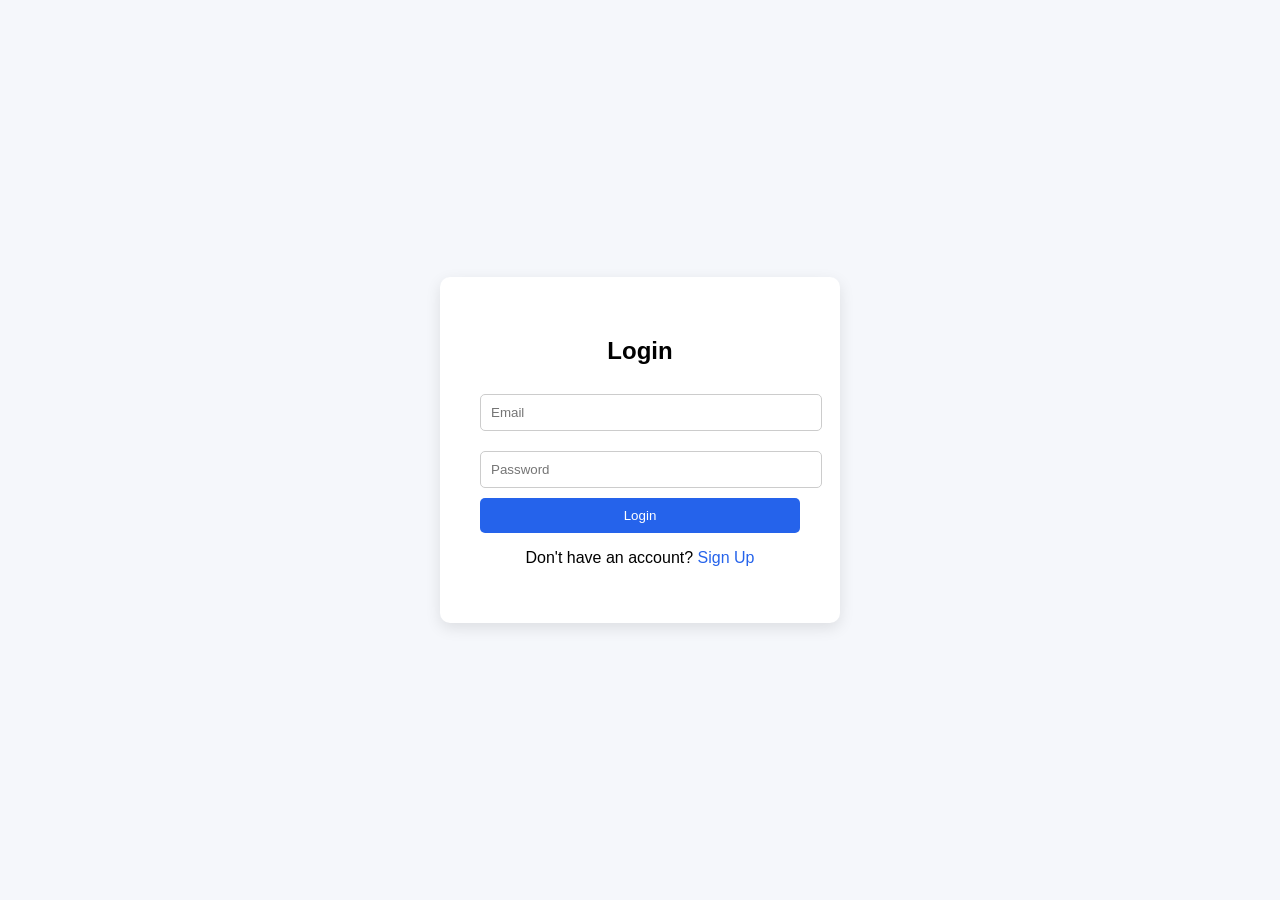
<file: auth.html>
<!DOCTYPE html>
<html>
<head>
<title>Seek 4 | Login</title>
<meta name="viewport" content="width=device-width, initial-scale=1.0">

<style>
body{
font-family:Arial;
background:#f5f7fb;
display:flex;
justify-content:center;
align-items:center;
height:100vh;
margin:0;
}

.container{
background:white;
padding:40px;
border-radius:10px;
width:320px;
box-shadow:0 5px 15px rgba(0,0,0,0.1);
text-align:center;
}

input{
width:100%;
padding:10px;
margin:10px 0;
border:1px solid #ccc;
border-radius:5px;
}

button{
width:100%;
padding:10px;
background:#2563eb;
border:none;
color:white;
border-radius:5px;
cursor:pointer;
}

button:hover{
background:#1d4ed8;
}

a{
color:#2563eb;
cursor:pointer;
}
</style>
</head>

<body>

<div class="container">

<h2 id="title">Login</h2>

<input type="email" id="email" placeholder="Email">
<input type="password" id="password" placeholder="Password">

<button id="mainBtn">Login</button>

<p id="toggleText">
Don't have an account?
<a id="signupLink">Sign Up</a>
</p>

</div>

<script>

let mainBtn = document.getElementById("mainBtn")
let title = document.getElementById("title")
let toggleText = document.getElementById("toggleText")
let signupLink = document.getElementById("signupLink")

mainBtn.onclick = login

signupLink.onclick = showSignup

function showSignup(){

title.innerText="Sign Up"

mainBtn.innerText="Create Account"
mainBtn.onclick = signup

toggleText.innerHTML =
'Already have an account? <a id="loginLink">Login</a>'

document.getElementById("loginLink").onclick = showLogin

}

function showLogin(){

title.innerText="Login"

mainBtn.innerText="Login"
mainBtn.onclick = login

toggleText.innerHTML =
"Don't have an account? <a id='signupLink'>Sign Up</a>"

document.getElementById("signupLink").onclick = showSignup

}

function signup(){

let email=document.getElementById("email").value
let password=document.getElementById("password").value

if(email==="" || password===""){
alert("Please enter email and password")
return
}

localStorage.setItem("userEmail", email)
localStorage.setItem("userPassword", password)

alert("Account created successfully")

showLogin()

}

function login(){

let email=document.getElementById("email").value
let password=document.getElementById("password").value

let savedEmail=localStorage.getItem("userEmail")
let savedPassword=localStorage.getItem("userPassword")

if(email===savedEmail && password===savedPassword){

localStorage.setItem("loggedUser", email)

alert("Login successful")

window.location.href="dashboard.html"

}else{

alert("Invalid email or password")

}

}

</script>

</body>
</html>
</file>
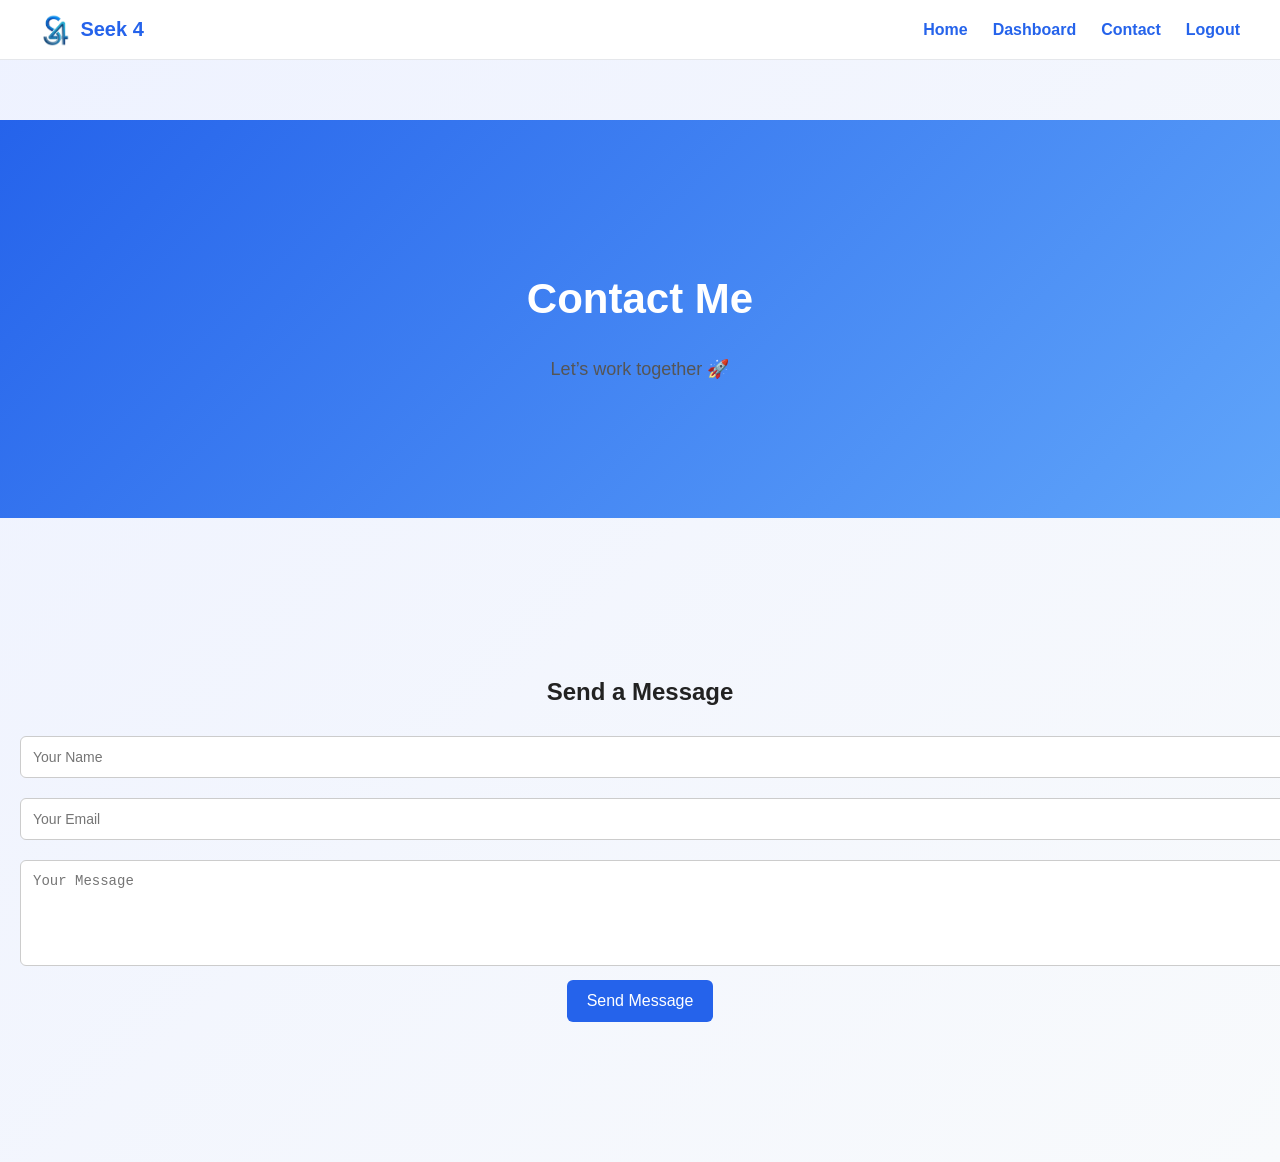
<file: contact.html>
<!DOCTYPE html>
<html>
<head>

<title>Seek 4 | Contact</title>
<meta name="viewport" content="width=device-width, initial-scale=1.0">
<link rel="stylesheet" href="style.css">

</head>

<body>

<header class="navbar">

<div class="logo">
<img src="logo.png" alt="Seek4 Logo">
<span>Seek 4</span>
</div>

<nav>
<a href="index.html">Home</a>
<a href="dashboard.html">Dashboard</a>
<a href="contact.html">Contact</a>
<a href="#" onclick="logout()">Logout</a>
</nav>

</header>

<section class="hero">

<h1>Contact Me</h1>
<p>Let’s work together 🚀</p>

</section>

<section>

<h2>Send a Message</h2>

<form onsubmit="sendMessage(event)">

<input type="text" placeholder="Your Name" id="name" required>
<input type="email" placeholder="Your Email" id="email" required>
<textarea placeholder="Your Message" id="message" rows="5" required></textarea>

<button type="submit">Send Message</button>

</form>

<p id="successMsg" style="color:green; display:none;">
Message sent successfully!
</p>

</section>

<script>

function sendMessage(e){
e.preventDefault()

let name = document.getElementById("name").value

document.getElementById("successMsg").style.display = "block"

alert("Thank you " + name + ", your message has been sent!")

document.querySelector("form").reset()
}

function logout(){
localStorage.removeItem("loggedUser")
window.location.href="auth.html"
}

</script>

</body>
</html>
</file>
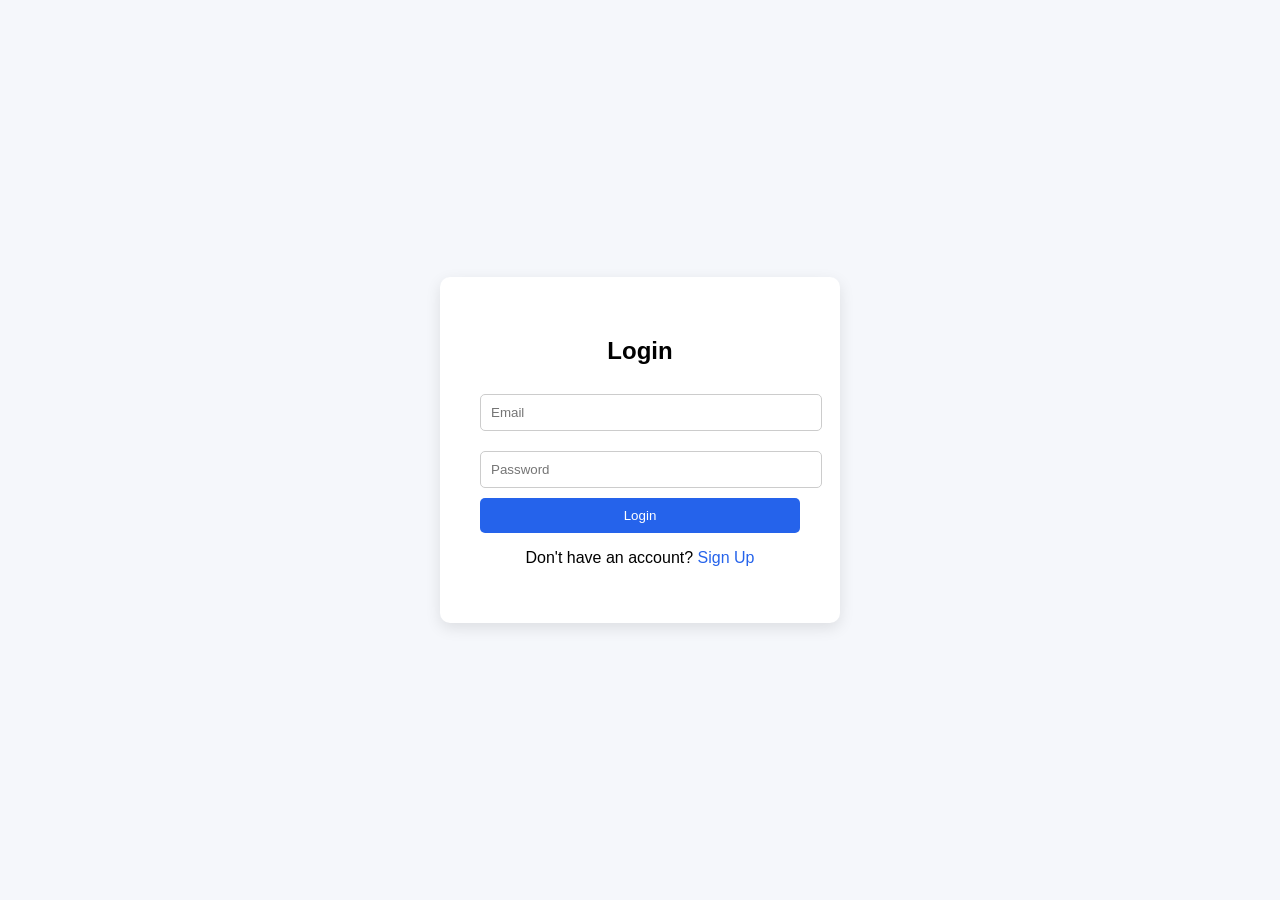
<file: dashboard.html>
<!DOCTYPE html>
<html>
<head>

<title>Seek 4 | Dashboard</title>

<link rel="stylesheet" href="style.css">
<link rel="icon" type="image/png" href="favicon.png">

</head>

<body>

<header class="navbar">

<div class="logo">
<img src="logo.png" alt="Seek4 Logo">
<span>Seek 4</span>
</div>

<nav>

<a href="index.html">Home</a>
<a href="dashboard.html">Dashboard</a>
<a href="#" onclick="logout()">Logout</a>

</nav>

</header>

<section class="hero">

<h1 id="welcomeText"></h1>

<p>Welcome to your dashboard.</p>

</section>

<section class="dashboard">

<h2>Our Services</h2>

<div class="projects">

<div class="card">
<h3>Website Development</h3>
<p>Modern responsive websites built using HTML, CSS and JavaScript.</p>
</div>

<div class="card">
<h3>UI / UX Design</h3>
<p>Clean and professional interface designs for web applications.</p>
</div>

<div class="card">
<h3>Automation Tools</h3>
<p>Custom tools and scripts that improve productivity.</p>
</div>

</div>

</section>

<section>

<h2>Why Choose Seek 4?</h2>

<div class="projects">

<div class="card">
<h3>Innovative Solutions</h3>
<p>We build creative solutions using modern technologies.</p>
</div>

<div class="card">
<h3>Client Focused</h3>
<p>Our goal is to deliver quality work that satisfies clients.</p>
</div>

<div class="card">
<h3>Future Ready</h3>
<p>Our projects are designed with scalability and innovation.</p>
</div>

</div>

</section>

<script>

let user = localStorage.getItem("loggedUser")

if(!user){
window.location.href="auth.html"
}

// Extract name before @
let name = user.split("@")[0]

document.getElementById("welcomeText").innerText =
"Welcome " + name

function logout(){
localStorage.removeItem("loggedUser")
window.location.href="auth.html"
}

</script>

</body>
</html>
</file>
<file: style.css>
/* Smooth scrolling */
html {
  scroll-behavior: smooth;
}

/* Body */
body{
  font-family: Arial, sans-serif;
  margin:0;
  background:#f5f7fb;
  color:#222;
}

/* Navbar */
.navbar{
  display:flex;
  justify-content:space-between;
  align-items:center;
  padding:12px 40px;
  background:white;
  border-bottom:1px solid #e5e7eb;
}

/* Logo */
.logo{
  display:flex;
  align-items:center;
  gap:10px;
  font-size:20px;
  font-weight:bold;
  color:#2563eb;
}

.logo img{
  height:35px;
  width:auto;
}

/* Navigation links */
nav{
  display:flex;
  align-items:center;
}

nav a{
  margin-left:25px;
  text-decoration:none;
  color:#2563eb;
  font-weight:600;
  font-size:16px;
  transition:0.3s;
}

nav a:hover{
  color:#1d4ed8;
}

/* Hero section */
.hero{
  text-align:center;
  padding:120px 20px;
  background:linear-gradient(135deg,#2563eb,#60a5fa);
  color:white;
}

/* Sections */
section{
  padding:80px 20px;
  text-align:center;
}

/* Projects container */
.projects{
  display:flex;
  justify-content:center;
  gap:20px;
  flex-wrap:wrap;
}

/* Project cards */
.card{
  background:white;
  padding:25px;
  border-radius:10px;
  width:260px;
  box-shadow:0 5px 15px rgba(0,0,0,0.08);
  transition:0.3s;
}

.card:hover{
  transform:translateY(-5px);
}

/* Skills list */
ul{
  list-style:none;
  padding:0;
}

ul li{
  display:inline-block;
  background:#2563eb;
  color:white;
  padding:8px 15px;
  margin:5px;
  border-radius:5px;
}

/* Footer */
footer{
  margin-top:40px;
  padding:20px;
  background:white;
  border-top:1px solid #e5e7eb;
  text-align:center;
}

/* Fade-in animation */
.section {
  opacity: 0;
  transform: translateY(40px);
  transition: all 0.8s ease;
}

.section.show {
  opacity: 1;
  transform: translateY(0);
}

/* Hero animation */
.hero h1{
  animation:fadeIn 1.5s ease-in-out;
}

@keyframes fadeIn {
  from {
    opacity:0;
    transform:translateY(-20px);
  }

  @media (max-width:768px){

.navbar{
flex-direction:column;
align-items:flex-start;
}

nav{
margin-top:10px;
}

.hero{
padding:80px 20px;
}

.projects{
flex-direction:column;
align-items:center;
}

.card{
width:90%;
}

}

  to {
    opacity:1;
    transform:translateY(0);
  }
}

button{
background:#2563eb;
color:white;
padding:10px 20px;
border:none;
border-radius:6px;
cursor:pointer;
}

button:hover{
background:#1d4ed8;
}

.card{
transition:0.3s;
}

.card:hover{
transform:translateY(-5px);
}

/* Dark Mode */

.dark-mode{
background:#111827;
color:#f9fafb;
}

.dark-mode .navbar{
background:#1f2937;
border-bottom:1px solid #374151;
}

.dark-mode .card{
background:#1f2937;
color:white;
}

.dark-mode footer{
background:#1f2937;
}

input, textarea{
width:100%;
padding:12px;
margin:10px 0;
border:1px solid #ccc;
border-radius:6px;
font-size:14px;
}

textarea{
resize:none;
}

button{
background:#2563eb;
color:white;
padding:12px 20px;
border:none;
border-radius:6px;
cursor:pointer;
font-size:16px;
}

button:hover{
background:#1d4ed8;
}

/* Services Section */

.services{
display:flex;
justify-content:center;
gap:20px;
flex-wrap:wrap;
margin-top:20px;
}

.service-card{
background:white;
padding:25px;
border-radius:12px;
width:260px;
box-shadow:0 5px 15px rgba(0,0,0,0.08);
transition:0.3s;
}

.service-card:hover{
transform:translateY(-5px);
}

.service-card h3{
color:#2563eb;
margin-bottom:10px;
}

.dark-mode .service-card{
background:#1f2937;
color:white;
}

@media (max-width:768px){

.services{
flex-direction:column;
align-items:center;
}

.service-card{
width:90%;
}

}

/* Project Cards */

.project-card{
background:white;
padding:20px;
border-radius:12px;
width:280px;
box-shadow:0 5px 15px rgba(0,0,0,0.08);
transition:0.3s;
text-align:center;
}

.project-card img{
width:100%;
border-radius:10px;
margin-bottom:15px;
}

.project-card:hover{
transform:translateY(-5px);
}

.project-card h3{
color:#2563eb;
margin-bottom:10px;
}

.btn{
display:inline-block;
margin-top:10px;
padding:8px 15px;
background:#2563eb;
color:white;
text-decoration:none;
border-radius:5px;
}

.btn:hover{
background:#1d4ed8;
}

.dark-mode .project-card{
background:#1f2937;
color:white;
}

@media (max-width:768px){

.project-card{
width:90%;
}

}

/* Stats Section */

.stats{
background:#2563eb;
color:white;
padding:60px 20px;
text-align:center;
}

.stats-container{
display:flex;
justify-content:center;
gap:40px;
flex-wrap:wrap;
margin-top:20px;
}

.stat h3{
font-size:40px;
margin-bottom:10px;
}

.stat p{
font-size:16px;
}

.dark-mode .stats{
background:#1f2937;
}

/* Chatbot */

.chatbot{
position:fixed;
bottom:20px;
right:20px;
width:300px;
font-family:Arial;
}

.chat-header{
background:#2563eb;
color:white;
padding:10px;
cursor:pointer;
border-radius:10px 10px 0 0;
text-align:center;
}

.chat-body{
display:none;
background:white;
border:1px solid #ccc;
border-top:none;
padding:10px;
border-radius:0 0 10px 10px;
}

#chatMessages{
height:200px;
overflow-y:auto;
margin-bottom:10px;
}

#chatMessages p{
margin:5px 0;
}

#chatInput{
width:70%;
padding:5px;
}

.chat-body button{
padding:5px;
}

.dark-mode .chat-body{
background:#1f2937;
color:white;
}

/* Gradient Background */
body{
  background: linear-gradient(135deg,#eef2ff,#f8fafc);
}

/* Hero */
.hero{
  text-align:center;
  padding:120px 20px;
}

.hero h1{
  font-size:42px;
  font-weight:700;
}

.highlight{
  color:#2563eb;
}

.hero p{
  margin-top:10px;
  font-size:18px;
  color:#555;
}

/* Buttons */
.hero-buttons{
  margin-top:20px;
}

.btn-primary{
  background:#2563eb;
  color:white;
  padding:12px 20px;
  border-radius:8px;
  text-decoration:none;
  margin-right:10px;
  display:inline-block;
}

.btn-primary:hover{
  background:#1d4ed8;
}

.btn-secondary{
  background:white;
  color:#2563eb;
  padding:12px 20px;
  border-radius:8px;
  border:1px solid #2563eb;
  text-decoration:none;
}

/* Glass Effect Cards */
.service-card, .project-card{
  backdrop-filter: blur(10px);
  background: rgba(255,255,255,0.7);
}

/* Section spacing */
section{
  margin:60px 0;
}

.service-card, .project-card{
  border-radius:16px;
  box-shadow:0 10px 25px rgba(0,0,0,0.08);
}

.dark-mode{
  background:#0f172a;
  color:white;
}

.dark-mode .hero p{
  color:#cbd5f5;
}

.dark-mode .service-card,
.dark-mode .project-card{
  background:#1e293b;
}

/* Menu icon */
.menu-icon{
display:none;
font-size:24px;
cursor:pointer;
}

/* Mobile styles */
@media (max-width:768px){

.menu-icon{
display:block;
}

nav{
display:none;
flex-direction:column;
width:100%;
background:white;
position:absolute;
top:60px;
left:0;
padding:20px;
border-top:1px solid #ddd;
z-index:1000;
}

nav a, nav button{
margin:10px 0;
}

nav.active{
display:flex;
}

/* 🔥 Dark mode override */
.dark-mode nav{
background:#1f2937 !important;
border-top:1px solid #374151;
}

.dark-mode nav a{
color:white;
}

}
</file>
